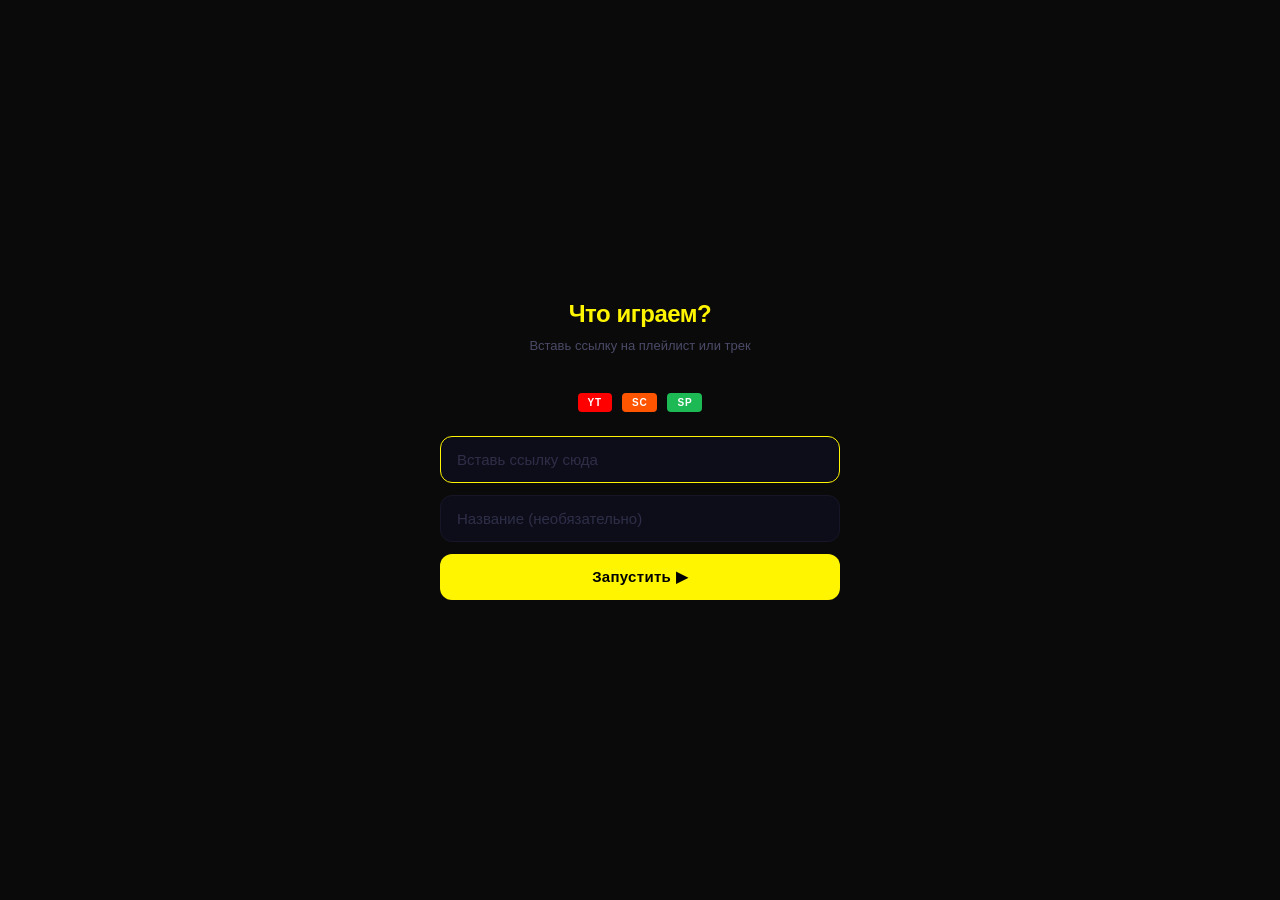
<file: panel/static/guest.html>
<!DOCTYPE html>
<html lang="ru">
<head>
<meta charset="UTF-8">
<meta name="viewport" content="width=device-width, initial-scale=1.0">
<title>Что играем?</title>
<style>
* { box-sizing: border-box; margin: 0; padding: 0; }
body {
  background: #0a0a0a; color: #dde0f8;
  font-family: -apple-system, BlinkMacSystemFont, 'Helvetica Neue', sans-serif;
  min-height: 100vh; display: flex; flex-direction: column;
  align-items: center; justify-content: center; padding: 28px;
}
h1 {
  font-size: 24px; font-weight: 700; letter-spacing: -0.02em;
  margin-bottom: 8px; color: #fff500;
}
.sub {
  font-size: 13px; color: #4a4a68; margin-bottom: 36px;
  line-height: 1.6; text-align: center;
}
.services {
  display: flex; gap: 10px; margin-bottom: 24px;
}
.svc {
  font-size: 10px; font-weight: 700; letter-spacing: 0.08em;
  padding: 4px 10px; border-radius: 4px;
}
.svc.yt { background: #f00; color: #fff; }
.svc.sc { background: #ff5500; color: #fff; }
.svc.sp { background: #1db954; color: #fff; }
input {
  width: 100%; max-width: 400px;
  background: #0d0d1a; border: 1px solid #161628;
  border-radius: 12px; color: #dde0f8; font-size: 15px;
  padding: 14px 16px; outline: none; margin-bottom: 12px;
  transition: border-color 0.15s;
  -webkit-user-select: auto; user-select: auto;
}
input:focus { border-color: #fff500; }
input::placeholder { color: #2e2e48; }
button {
  width: 100%; max-width: 400px;
  background: #fff500; color: #000; border: none; border-radius: 12px;
  font-size: 15px; font-weight: 700; letter-spacing: 0.02em;
  padding: 14px; cursor: pointer; transition: opacity 0.15s;
}
button:active { opacity: 0.7; }
.err {
  display: none; font-size: 12px; color: #ff4444;
  margin-top: 10px; text-align: center;
}
.success {
  display: none; flex-direction: column;
  align-items: center; gap: 14px;
}
.ok-icon { font-size: 52px; color: #fff500; }
.ok-txt { font-size: 20px; font-weight: 700; color: #fff; }
.ok-sub { font-size: 13px; color: #4a4a68; }
</style>
</head>
<body>
<h1>Что играем?</h1>
<p class="sub">Вставь ссылку на плейлист или трек</p>
<div class="services">
  <span class="svc yt">YT</span>
  <span class="svc sc">SC</span>
  <span class="svc sp">SP</span>
</div>
<input id="url-input" type="url" placeholder="Вставь ссылку сюда" autofocus>
<input id="title-input" type="text" placeholder="Название (необязательно)" spellcheck="false">
<button id="go-btn">Запустить ▶</button>
<div class="err" id="err-msg"></div>

<div class="success" id="success">
  <div class="ok-icon">▶</div>
  <div class="ok-txt">Принято!</div>
  <div class="ok-sub">Сейчас включим</div>
</div>

<script>
const sid = new URLSearchParams(location.search).get('s') || 'stable';

document.getElementById('go-btn').addEventListener('click', submit);
document.getElementById('url-input').addEventListener('keydown', e => { if (e.key === 'Enter') submit(); });

function extractUrl(text) {
  const m = text.match(/https?:\/\/\S+/);
  if (m) return m[0];
  const t = text.trim();
  return t.startsWith('http') ? t : 'https://' + t;
}

async function submit() {
  const raw    = document.getElementById('url-input').value.trim();
  const urlVal = raw ? extractUrl(raw) : '';
  const titleVal = document.getElementById('title-input').value.trim();
  const errEl  = document.getElementById('err-msg');
  errEl.style.display = 'none';
  if (!urlVal) return;
  try {
    const r = await fetch('/api/guest-submit', {
      method: 'POST',
      headers: { 'Content-Type': 'application/json' },
      body: JSON.stringify({ session_id: sid, url: urlVal, title: titleVal || null }),
    });
    const d = await r.json();
    if (d.error === 'session_expired') {
      errEl.textContent = 'Сессия истекла. Сканируй QR заново.';
      errEl.style.display = 'block';
      return;
    }
    if (d.ok) {
      document.querySelector('h1').style.display = 'none';
      document.querySelector('.sub').style.display = 'none';
      document.querySelector('.services').style.display = 'none';
      document.getElementById('url-input').style.display = 'none';
      document.getElementById('title-input').style.display = 'none';
      document.getElementById('go-btn').style.display = 'none';
      document.getElementById('success').style.display = 'flex';
    }
  } catch {
    errEl.textContent = 'Ошибка. Попробуй ещё раз.';
    errEl.style.display = 'block';
  }
}
</script>
</body>
</html>
</file>
